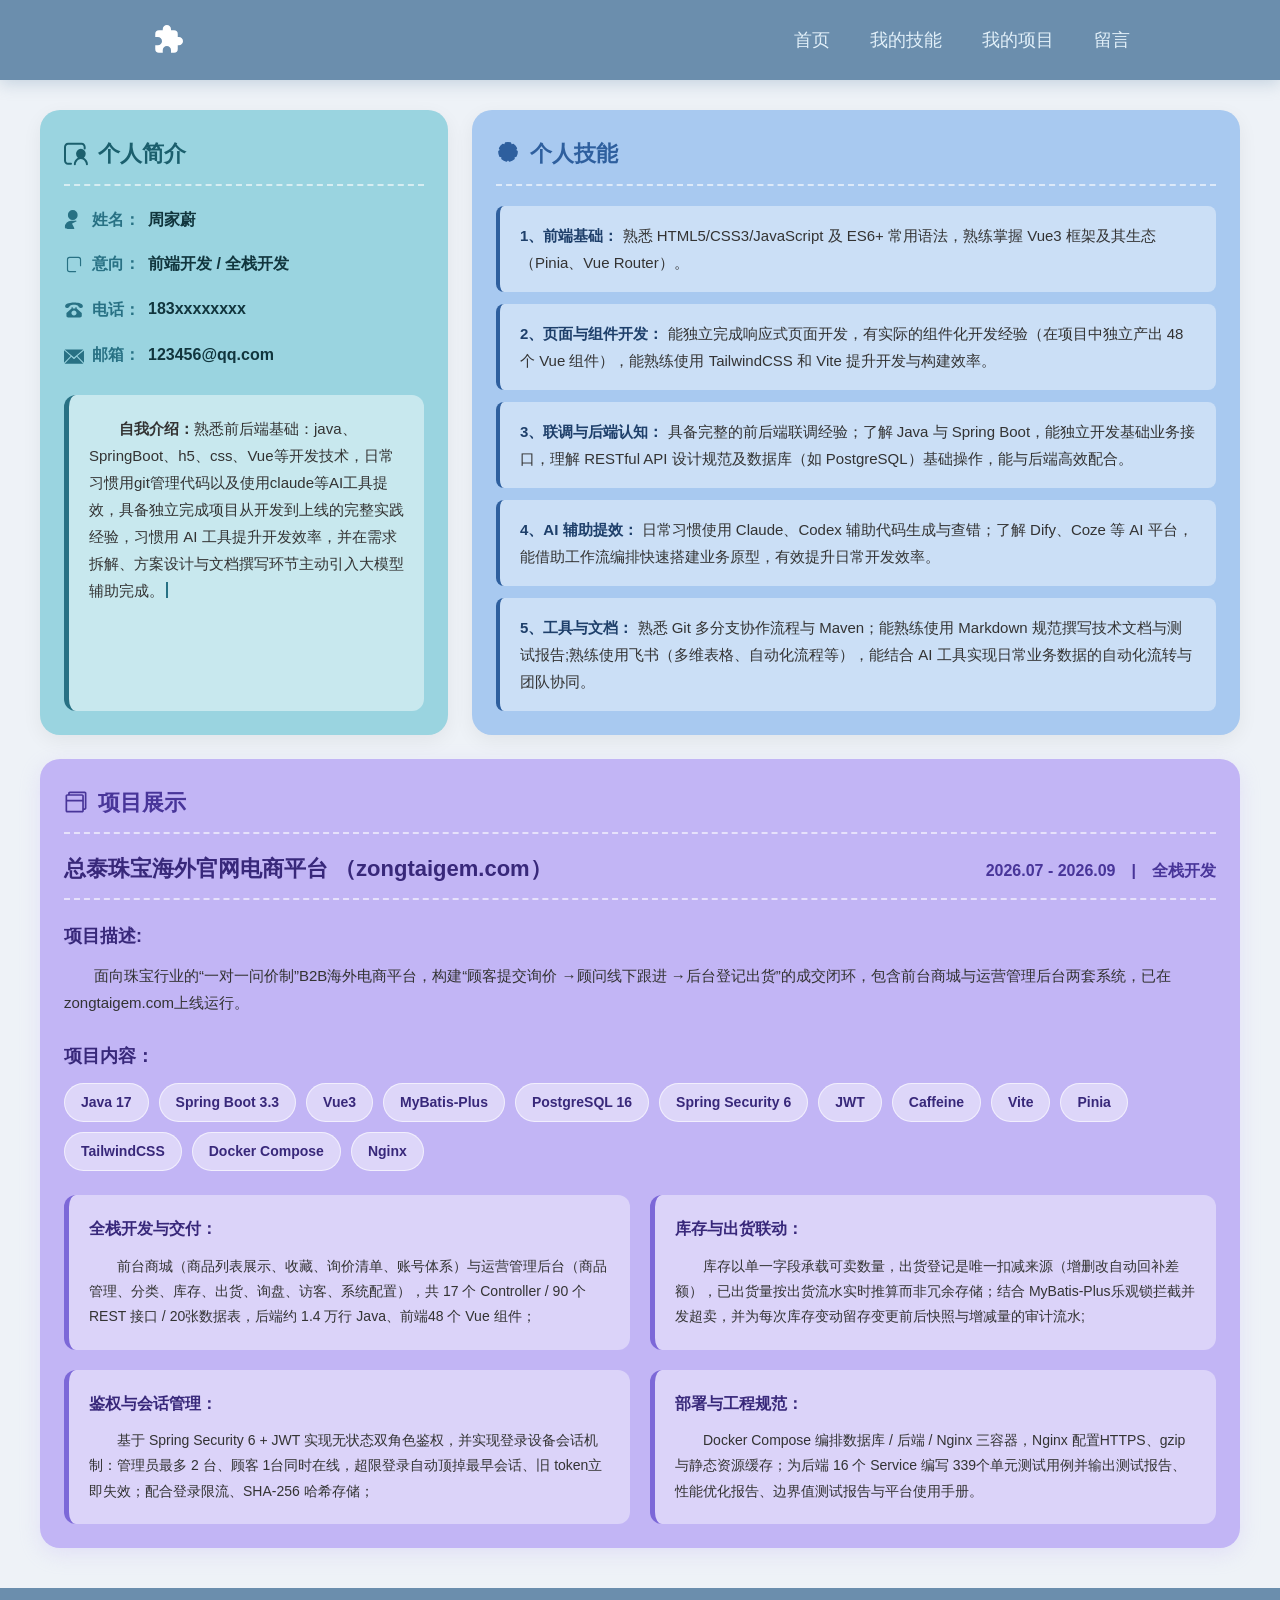
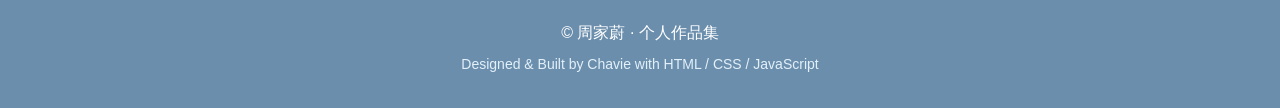
<file: index.html>
<!DOCTYPE html>
<html lang="zh-CN">

<head>
    <meta charset="UTF-8">
    <meta name="viewport" content="width=device-width, initial-scale=1.0">
    <title>个人作品集 - 周家蔚</title>
    <link rel="stylesheet" href="First_Work.css">
</head>

<body>

    <!-- 顶部导航 -->
    <header>
        <svg class="icon" viewBox="0 0 1024 1024" width="36" height="36">
            <path
                d="M362.666667 874.666667h-106.666667a106.773333 106.773333 0 0 1-106.666667-106.666667v-106.666667h74.666667a117.333333 117.333333 0 0 0 0-234.666666H149.333333v-85.333334a106.773333 106.773333 0 0 1 106.666667-106.666666h106.666667V202.666667a117.333333 117.333333 0 0 1 234.666666 0V234.666667h85.333334a106.773333 106.773333 0 0 1 106.666666 106.666666v85.333334h32a117.333333 117.333333 0 1 1 0 234.666666H789.333333v106.666667a106.773333 106.773333 0 0 1-106.666666 106.666667h-85.333334v-74.666667a117.333333 117.333333 0 1 0-234.666666 0V874.666667z"
                fill="#FFFFFF"></path>
        </svg>
        <ul>
            <li><a href="#home">首页</a></li>
            <li><a href="#program">我的技能</a></li>
            <li><a href="#program">我的项目</a></li>
            <li><a href="#message">留言</a></li>
        </ul>
    </header>

    <!-- 内容区 -->
    <main>

        <div class="top-row">

            <!-- 左侧：个人简介 -->
            <section class="profile_section card-base">
                <p class="section-title">
                    <svg viewBox="0 0 1094 1024" width="24" height="24">
                        <path
                            d="M321.462474 914.493994H183.380227c-50.987581 0-92.565437-47.705119-92.565437-106.351778V198.260722c0-58.427829 41.577856-106.132947 92.565437-106.132947h620.823034c51.206412 0 92.565437 47.705119 92.565437 106.132947v58.64666a45.51681 45.51681 0 1 0 90.81479 0V198.479553c0-109.41541-82.280388-198.479553-183.380227-198.479553H183.380227C82.280388 0 0 89.064144 0 198.479553v609.881494c0 109.41541 82.280388 198.260722 183.380227 198.260722h138.082247a46.173303 46.173303 0 0 0 0-92.127775z"
                            fill="#1B5F6D"></path>
                        <path
                            d="M909.679716 687.128773a223.645097 223.645097 0 0 0 78.122603-169.812716 218.830819 218.830819 0 1 0-435.692162 0 224.30159 224.30159 0 0 0 77.46611 169.812716c-104.16347 60.178475-181.191918 180.973088-181.191918 288.200189a45.51681 45.51681 0 1 0 90.81479 0c0-93.003098 103.069316-235.461962 230.428853-235.461962S1000.056845 882.325864 1000.056845 975.328962a45.51681 45.51681 0 1 0 90.81479 0c0-107.664763-76.809618-228.678206-181.191919-288.200189z"
                            fill="#1B5F6D"></path>
                    </svg>
                    个人简介
                </p>

                <ul class="profile_fields">
                    <li class="profile_item">
                        <svg viewBox="0 0 1024 1024" width="20" height="20">
                            <path
                                d="M659.072698 558.545455l-38.632727 36.305454-180.130909 89.367273a32.116364 32.116364 0 0 0-15.36 46.545454l88.436363 170.356364 15.36 76.334545H371.421789c-183.854545 0-325.818182 0-325.818182-93.090909v-18.152727a325.818182 325.818182 0 0 1 325.818182-322.094545h191.767273a272.290909 272.290909 0 0 1 95.883636 14.429091zM448.221789 0A250.414545 250.414545 0 0 1 697.239971 253.207273a249.483636 249.483636 0 1 1-498.501818 0A250.414545 250.414545 0 0 1 448.221789 0z"
                                fill="#287184"></path>
                        </svg>
                        <span class="profile_label">姓名：</span>
                        <span class="profile_value">周家蔚</span>
                    </li>
                    <li class="profile_item">
                        <svg viewBox="0 0 1024 1024" width="20" height="20">
                            <path
                                d="M593.132 877.883h-305.23a138.24 138.24 0 0 1-138.24-138.24V231.975a138.634 138.634 0 0 1 138.24-138.633h449.772a138.634 138.634 0 0 1 138.24 138.633v315.077a29.538 29.538 0 0 1-59.077 0V231.975a78.77 78.77 0 0 0-78.77-78.769H287.903a78.77 78.77 0 0 0-78.77 78.77v507.667a78.77 78.77 0 0 0 78.77 78.77h305.23a29.538 29.538 0 1 1 0 59.076z"
                                fill="#287184"></path>
                        </svg>
                        <span class="profile_label">意向：</span>
                        <span class="profile_value">前端开发 / 全栈开发</span>
                    </li>
                    <li class="profile_item">
                        <svg viewBox="0 0 1024 1024" width="20" height="20">
                            <path
                                d="M813.511 398.222C716.8 369.778 756.622 307.2 699.733 284.444 603.023 244.622 512 244.622 512 244.622s-91.022 0-187.733 39.822c-56.89 22.756-22.756 85.334-113.778 113.778-102.4 34.134-153.6-17.066-153.6-73.955 0-39.823 22.755-85.334 73.955-113.778C261.69 130.844 512 130.844 512 130.844s250.311 0 381.156 73.956c51.2 34.133 73.955 79.644 73.955 119.467 0 56.889-51.2 108.089-153.6 73.955z m-432.355-28.444h68.266v68.266h130.845v-68.266h68.266v68.266L910.223 665.6v153.6c0 45.511-45.512 73.956-91.023 73.956H210.489c-45.511 0-85.333-34.134-85.333-73.956V665.6l261.688-227.556v-68.266zM512 796.444c68.267 0 130.844-56.888 130.844-130.844 0-68.267-56.888-130.844-130.844-130.844-68.267 0-130.844 56.888-130.844 130.844 0 73.956 62.577 130.844 130.844 130.844z"
                                fill="#287184"></path>
                        </svg>
                        <span class="profile_label">电话：</span>
                        <a class="profile_value" href="tel:138xxxxxxxx">183xxxxxxxx</a>
                    </li>
                    <li class="profile_item">
                        <svg viewBox="0 0 1024 1024" width="20" height="20">
                            <path
                                d="M512 589.44L36.096 180.48c2.56-0.576 4.864-1.664 7.488-1.664H980.48c1.6 0 4.992 1.152 7.552 1.6L512 589.44z m510.976-352.384v614.784c0 3.84-1.152 7.168-2.048 10.688l-337.92-348.544L1020.416 224c1.344 4.16 2.56 8.448 2.56 13.056zM3.584 223.936L341.12 513.984 3.2 862.528c-0.832-3.456-2.112-6.848-2.112-10.688V237.056c0-4.672 1.28-8.896 2.56-13.12z m646.528 328.896l340.736 351.36c-3.392 0.896-6.72 2.176-10.432 2.176H43.584c-3.584 0-6.912-1.28-10.24-2.176l340.672-351.36 124.352 106.88a20.672 20.672 0 0 0 27.264 0l124.48-106.88z"
                                fill="#287184"></path>
                        </svg>
                        <span class="profile_label">邮箱：</span>
                        <a class="profile_value" href="mailto:123456@qq.com">123456@qq.com</a>
                    </li>
                </ul>

                <!-- 自我介绍 -->
                <div class="info">
                    <p>
                        <strong>自我介绍：</strong>熟悉前后端基础：java、SpringBoot、h5、css、Vue等开发技术，日常习惯用git管理代码以及使用claude等AI工具提效，具备独立完成项目从开发到上线的完整实践经验，习惯用
                        AI 工具提升开发效率，并在需求拆解、方案设计与文档撰写环节主动引入大模型辅助完成。<span class="cursor"></span>
                    </p>
                </div>
            </section>

            <!-- 右侧：个人技能 -->
            <div class="skill card-base">
                <p class="section-title">
                    <svg viewBox="0 0 1024 1024" width="24" height="24">
                        <path
                            d="M930.926254 408.920354v-5.663717a37.758112 37.758112 0 0 0-15.858407-28.318584l-47.952803-33.227139 29.451328-51.728613a37.758112 37.758112 0 0 0 1.887905-32.471977 425.533923 425.533923 0 0 0-139.705014-176.707964 37.758112 37.758112 0 0 0-32.849558-5.286136l-55.882006 17.368732L648.495575 37.758112a37.758112 37.758112 0 0 0-24.165192-21.899705 412.696165 412.696165 0 0 0-224.660766 0A37.758112 37.758112 0 0 0 375.504425 37.758112l-21.522124 55.126844L298.100295 75.516224a37.758112 37.758112 0 0 0-32.471976 5.286136A423.646018 423.646018 0 0 0 125.545723 257.510324a37.758112 37.758112 0 0 0 1.887905 32.471977l29.451328 51.728613-47.952803 33.227139a37.758112 37.758112 0 0 0-15.480826 27.941003v19.634218a424.778761 424.778761 0 0 0 50.595871 201.628319 37.758112 37.758112 0 0 0 26.808259 18.879056l57.392331 8.684366-5.286136 58.147492a37.758112 37.758112 0 0 0 12.082596 29.828909 415.339233 415.339233 0 0 0 203.516224 98.926254h6.418879A37.758112 37.758112 0 0 0 469.899705 830.678466l41.911504-37.758112 42.289086 37.758112a37.758112 37.758112 0 0 0 30.961652 9.439528 415.339233 415.339233 0 0 0 203.516224-98.926254 34.737463 34.737463 0 0 0 12.082596-29.828908l-4.153392-58.147493 57.769911-11.327433a37.758112 37.758112 0 0 0 26.430679-18.879056 425.156342 425.156342 0 0 0 50.973451-201.628319c-0.377581-3.39823-0.377581-6.041298-0.755162-12.460177z"
                            fill="#2E5F9E"></path>
                    </svg>
                    个人技能
                </p>
                <ul>
                    <li>
                        <strong>1、前端基础：</strong>
                        熟悉 HTML5/CSS3/JavaScript 及 ES6+ 常用语法，熟练掌握 Vue3 框架及其生态（Pinia、Vue
                        Router）。
                    </li>
                    <li>
                        <strong>2、页面与组件开发：</strong>
                        能独立完成响应式页面开发，有实际的组件化开发经验（在项目中独立产出 48 个 Vue 组件），能熟练使用 TailwindCSS 和
                        Vite 提升开发与构建效率。
                    </li>
                    <li>
                        <strong>3、联调与后端认知：</strong>
                        具备完整的前后端联调经验；了解 Java 与 Spring Boot，能独立开发基础业务接口，理解 RESTful API 设计规范及数据库（如
                        PostgreSQL）基础操作，能与后端高效配合。
                    </li>
                    <li>
                        <strong>4、AI 辅助提效：</strong>
                        日常习惯使用 Claude、Codex 辅助代码生成与查错；了解 Dify、Coze 等 AI 平台，能借助工作流编排快速搭建业务原型，有效提升日常开发效率。
                    </li>
                    <li>
                        <strong>5、工具与文档：</strong>
                        熟悉 Git 多分支协作流程与 Maven；能熟练使用 Markdown 规范撰写技术文档与测试报告;熟练使用飞书（多维表格、自动化流程等），能结合 AI
                        工具实现日常业务数据的自动化流转与团队协同。
                    </li>
                </ul>
            </div>

        </div>

        <!-- 底部：项目展示区 -->
        <div class="program">
            <p class="section-title">
                <svg viewBox="0 0 1024 1024" width="24" height="24">
                    <path
                        d="M883 64H251c-41.9 0-76 34.1-76 76v36h-35c-41.9 0-76 34.1-76 76v632c0 41.9 34.1 76 76 76h632c41.9 0 76-34.1 76-76v-36h35c41.9 0 76-34.1 76-76V140c0-41.9-34.1-76-76-76zM136 252c0-2.1 1.9-4 4-4h632c2.1 0 4 1.9 4 4v164c0 2.1-1.9 4-4 4H140c-2.1 0-4-1.9-4-4V252z m636 636H140c-2.1 0-4-1.9-4-4V491.9c1.3 0.1 2.7 0.1 4 0.1h632c1.3 0 2.7 0 4-0.1V884c0 2.1-1.9 4-4 4z m115-116c0 2.1-1.9 4-4 4h-35V252c0-41.9-34.1-76-76-76H247v-36c0-2.1 1.9-4 4-4h632c2.1 0 4 1.9 4 4v632z"
                        fill="#483599"></path>
                </svg>
                项目展示
            </p>

            <div class="program_header">
                <h3 class="program_name">总泰珠宝海外官网电商平台 （zongtaigem.com）</h3>
                <div class="program_meta">
                    <span>2026.07 - 2026.09</span>
                    <span>|</span>
                    <span>全栈开发</span>
                </div>
            </div>

            <div class="program_block">
                <h4>项目描述:</h4>
                <p>面向珠宝行业的“一对一问价制”B2B海外电商平台，构建“顾客提交询价 →顾问线下跟进 →后台登记出货”的成交闭环，包含前台商城与运营管理后台两套系统，已在 zongtaigem.com上线运行。</p>
            </div>

            <div class="program_block">
                <h4>项目内容：</h4>
                <div class="tech_tags">
                    <span>Java 17</span>
                    <span>Spring Boot 3.3</span>
                    <span>Vue3</span>
                    <span>MyBatis-Plus</span>
                    <span>PostgreSQL 16</span>
                    <span>Spring Security 6</span>
                    <span>JWT</span>
                    <span>Caffeine</span>
                    <span>Vite</span>
                    <span>Pinia</span>
                    <span>TailwindCSS</span>
                    <span>Docker Compose</span>
                    <span>Nginx</span>
                </div>
            </div>

            <div class="program_cards">
                <div class="program_card">
                    <h4>全栈开发与交付：</h4>
                    <p>前台商城（商品列表展示、收藏、询价清单、账号体系）与运营管理后台（商品管理、分类、库存、出货、询盘、访客、系统配置），共 17 个 Controller / 90 个REST 接口 /
                        20张数据表，后端约 1.4 万行 Java、前端48 个 Vue 组件；</p>
                </div>
                <div class="program_card">
                    <h4>库存与出货联动：</h4>
                    <p>库存以单一字段承载可卖数量，出货登记是唯一扣减来源（增删改自动回补差额），已出货量按出货流水实时推算而非冗余存储；结合
                        MyBatis-Plus乐观锁拦截并发超卖，并为每次库存变动留存变更前后快照与增减量的审计流水;</p>
                </div>
                <div class="program_card">
                    <h4>鉴权与会话管理：</h4>
                    <p>基于 Spring Security 6 + JWT 实现无状态双角色鉴权，并实现登录设备会话机制：管理员最多 2 台、顾客 1台同时在线，超限登录自动顶掉最早会话、旧
                        token立即失效；配合登录限流、SHA-256 哈希存储；</p>
                </div>
                <div class="program_card">
                    <h4>部署与工程规范：</h4>
                    <p>Docker Compose 编排数据库 / 后端 / Nginx 三容器，Nginx 配置HTTPS、gzip 与静态资源缓存；为后端 16 个 Service 编写
                        339个单元测试用例并输出测试报告、性能优化报告、边界值测试报告与平台使用手册。</p>
                </div>
            </div>
        </div>

    </main>

    <!-- 页脚 -->
    <footer>
        <p class="copyright">© <span id="year"></span> 周家蔚 · 个人作品集</p>
        <p class="footer-sub">Designed &amp; Built by Chavie with HTML / CSS / JavaScript</p>
    </footer>

</body>

</html>
</file>
<file: First_Work.css>
/* ================= 全局设定 ================= */
* {
    margin: 0;
    padding: 0;
    box-sizing: border-box;
}

body {
    color: #333333;
    background-color: #EEF2F7;
    font-family: -apple-system, BlinkMacSystemFont, "Segoe UI", Roboto, "Helvetica Neue", Arial, sans-serif;
    line-height: 1.8;
}

/* ================= 顶部导航栏 ================= */
header {
    height: 80px;
    background-color: #6B8EAD;
    display: flex;
    align-items: center;
    justify-content: space-between;
    padding: 0 150px;
    position: sticky;
    top: 0;
    z-index: 100;
    box-shadow: 0 4px 15px rgba(107, 142, 173, 0.3);
}

header ul {
    display: flex;
    gap: 40px;
    list-style: none;
}

header ul li a {
    text-decoration: none;
    font-size: 18px;
    color: #E2F0F9;
    transition: color 0.3s;
    font-weight: 500;
}

header ul li a:hover {
    color: #FFFFFF;
}

/* ================= 内容容器 ================= */
main {
    max-width: 1400px;
    margin: 30px auto;
    padding: 0 40px;
}

/* 通用卡片样式 */
.card-base {
    border-radius: 20px;
    padding: 24px;
    box-shadow: 0 6px 20px rgba(0, 0, 0, 0.06);
    transition: transform 0.3s ease, box-shadow 0.3s ease;
}

/* 通用标题样式 */
.section-title {
    display: flex;
    align-items: center;
    gap: 10px;
    font-size: 22px;
    font-weight: bold;
    margin-bottom: 20px;
    padding-bottom: 10px;
    /* 白色虚线 */
    border-bottom: 2px dashed rgba(255, 255, 255, 0.6);
}

/* ================= 顶部 1:2 分栏布局 ================= */
.top-row {
    display: flex;
    flex-wrap: nowrap;
    /* 新增：防止在极端情况下折行 */
    gap: 24px;
    align-items: stretch;
    margin-bottom: 24px;
}

/* ---------------- 左侧：个人简介 (占比 1) ---------------- */
.profile_section {
    flex: 1;
    min-width: 0;
    /* 新增：防止长英文撑破 1:2 比例 */
    display: flex;
    flex-direction: column;
    background-color: #9AD4E0;
}

.profile_section .section-title {
    color: #1B5F6D;
}

.profile_fields {
    list-style: none;
    display: flex;
    flex-direction: column;
    gap: 16px;
    margin-bottom: 24px;
}

.profile_item {
    display: flex;
    align-items: center;
    gap: 8px;
    font-size: 16px;
}

.profile_item svg {
    flex-shrink: 0;
}

.profile_label {
    color: #287184;
    font-weight: 600;
    white-space: nowrap;
}

.profile_value {
    color: #11353D;
    font-weight: bold;
    word-break: break-word;
}

a.profile_value {
    text-decoration: none;
    border-bottom: 1px dashed transparent;
    transition: color 0.2s, border-color 0.2s;
}

a.profile_value:hover {
    color: #1B5F6D;
    border-bottom-color: #1B5F6D;
}

/* ----------------自我介绍----------------*/
.info {
    flex: 1;
    background-color: rgba(255, 255, 255, 0.45);
    border-radius: 12px;
    padding: 20px;
    font-size: 15px;
    border-left: 5px solid #287184;
}

.info p {
    text-indent: 2em;
    margin: 0;
}

/* ----------------打字机光标---------------- */
.cursor {
    display: inline-block;
    width: 2px;
    height: 1.1em;
    margin-left: 2px;
    background: #287184;
    vertical-align: -0.15em;
    animation: blink 0.8s step-end infinite;
}

@keyframes blink {
    50% {
        opacity: 0;
    }
}

.cursor.done {
    animation: none;
    opacity: 0;
}

/* ---------------- 右侧：个人技能 (占比 2) ---------------- */
.skill {
    flex: 2;
    min-width: 0;
    /* 新增：防止长英文撑破 1:2 比例 */
    display: flex;
    flex-direction: column;
    background-color: #A8C9F0;
}

.skill .section-title {
    color: #2E5F9E;
}

.skill ul {
    list-style: none;
    display: flex;
    flex-direction: column;
    gap: 12px;
}

/* ----------------个人技能 ----------------*/
.skill ul li {
    background-color: rgba(255, 255, 255, 0.4);
    border-left: 4px solid #2E5F9E;
    border-radius: 8px;
    padding: 16px 20px;
    font-size: 15px;
    transition: transform 0.3s ease, background-color 0.3s;
}

.skill ul li strong {
    color: #1E3F6A;
}

.skill ul li:hover {
    background-color: rgba(255, 255, 255, 0.7);
    transform: translateX(6px);
}

/* ================= 底部：项目展示区 ================= */
.program {
    background-color: #C2B5F5;
    border-radius: 20px;
    padding: 24px;
    box-shadow: 0 6px 20px rgba(194, 181, 245, 0.3);
}

.program .section-title {
    color: #483599;
    border-bottom-color: rgba(255, 255, 255, 0.6);
}

.program_header {
    display: flex;
    flex-wrap: wrap;
    align-items: baseline;
    gap: 12px;
    padding-bottom: 12px;
    margin-bottom: 20px;
    border-bottom: 2px dashed rgba(255, 255, 255, 0.6);
}

.program_name {
    font-size: 22px;
    color: #38287A;
    line-height: 1.4;
}

.program_meta {
    display: flex;
    gap: 16px;
    font-size: 16px;
    color: #483599;
    margin-left: auto;
    font-weight: 600;
}

.program_block {
    margin-bottom: 24px;
}

.program_block h4 {
    font-size: 18px;
    color: #38287A;
    margin-bottom: 10px;
}

.program_block p {
    font-size: 15px;
    text-indent: 2em;
    color: #333333;
}

/* ----------------技术标签---------------- */
.tech_tags {
    display: flex;
    flex-wrap: wrap;
    gap: 10px;
}

.tech_tags span {
    padding: 6px 16px;
    background-color: rgba(255, 255, 255, 0.45);
    color: #38287A;
    border: 1px solid rgba(255, 255, 255, 0.6);
    border-radius: 20px;
    font-size: 14px;
    font-weight: 600;
    transition: all 0.2s;
}

.tech_tags span:hover {
    background-color: #483599;
    color: #FFFFFF;
    border-color: #483599;
}

/* 项目内容卡片网格 */
.program_cards {
    display: flex;
    flex-wrap: wrap;
    gap: 20px;
}

/* ----------------项目卡片---------------- */
.program_card {
    flex: 1 1 calc(50% - 10px);
    min-width: 300px;
    background-color: rgba(255, 255, 255, 0.4);
    border-left: 5px solid #7C68D8;
    border-radius: 12px;
    padding: 20px;
    transition: transform 0.3s ease, background-color 0.3s;
}

.program_card:hover {
    transform: translateY(-4px);
    background-color: rgba(255, 255, 255, 0.65);
}

.program_card h4 {
    font-size: 16px;
    color: #38287A;
    margin-bottom: 10px;
}

.program_card p {
    font-size: 14px;
    line-height: 1.8;
    color: #333333;
    text-indent: 2em;
}

/* ================= 底部导航栏 ================= */
footer {
    height: 120px;
    margin-top: 40px;
    background-color: #6B8EAD;
    /* 与页头同色 */
    display: flex;
    flex-direction: column;
    align-items: center;
    justify-content: center;
    color: #FFFFFF;
}

.copyright {
    font-size: 16px;
    margin-bottom: 4px;
}

.footer-sub {
    font-size: 14px;
    color: #E2F0F9;
}

/* ================= 响应式布局 ================= */
@media (max-width: 1200px) {
    header {
        padding: 0 40px;
    }

    main {
        padding: 0 40px;
    }
}

/* 修改：将断点从 1024px 下调至 900px，避开浏览器滚动条宽度误差 */
@media (max-width: 900px) {
    .top-row {
        flex-direction: column;
    }
}

@media (max-width: 768px) {
    header {
        padding: 16px 20px;
        flex-wrap: wrap;
        gap: 16px;
        height: auto;
    }

    header ul {
        gap: 16px;
        flex-wrap: wrap;
    }

    header ul li a {
        font-size: 16px;
    }

    main {
        padding: 0 16px;
        margin: 16px auto;
    }

    .profile_section,
    .skill,
    .program {
        padding: 16px;
    }

    .program_header {
        flex-direction: column;
        gap: 8px;
    }

    .program_meta {
        margin-left: 0;
    }

    .program_cards {
        flex-direction: column;
    }

    .program_card {
        flex: 1 1 100%;
        min-width: 100%;
    }
}
</file>
